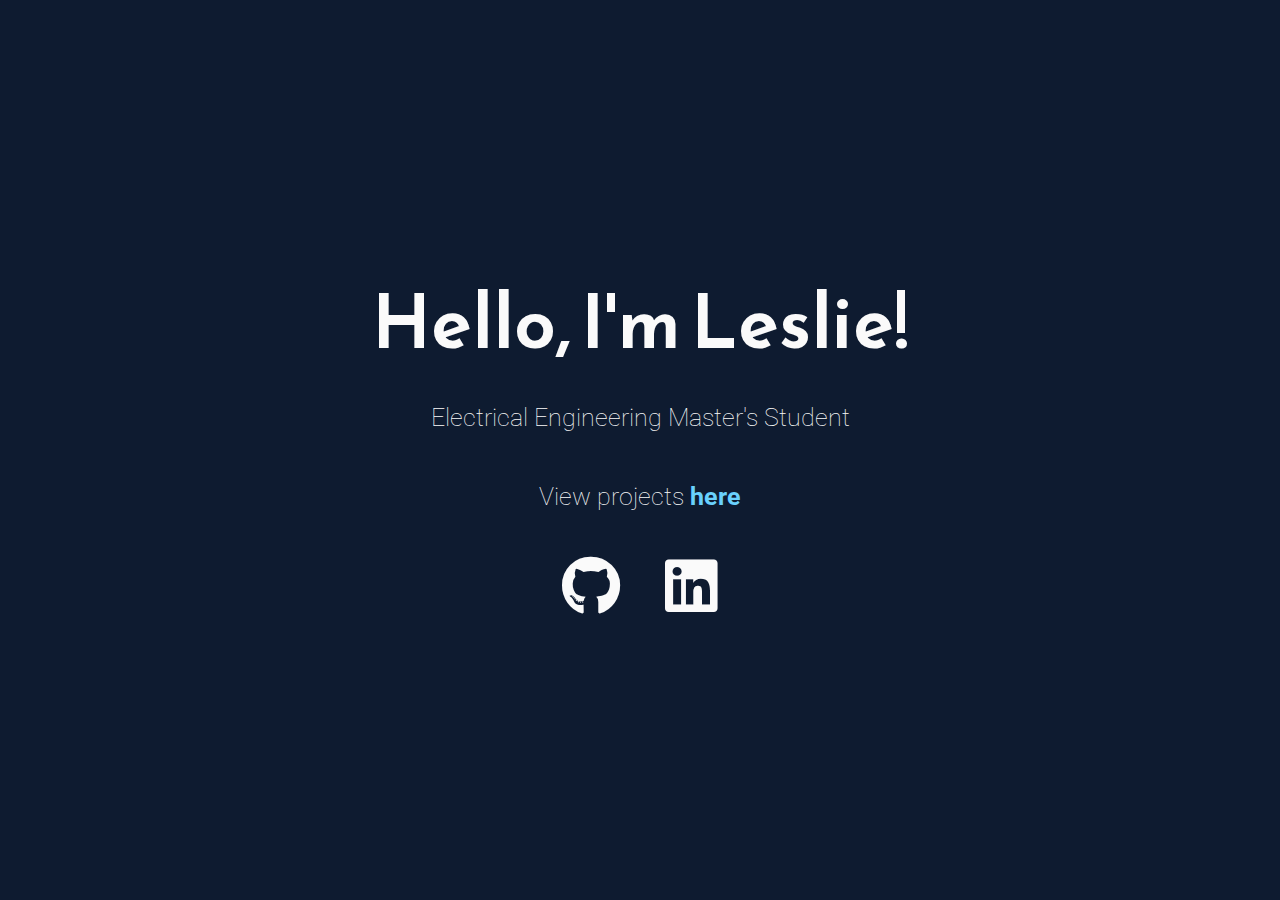
<file: index.html>
<!DOCTYPE html>
<html>
<head>
	<meta charset="utf-8">
	<meta http-equiv="X-UA-Compatible" content="IE=edge">
	<meta name="viewport" content="width=device-width, initial-scale=1.0">

	<title>Leslie King | Leslie's Website</title>
	<link rel="icon" type="image/x-icon" href="favicon.ico">
	<link rel="shortcut icon" type="image/x-icon" href="favicon.ico">

	<link href="https://fonts.googleapis.com/css?family=Reem+Kufi|Roboto:300" rel="stylesheet">
	<link href="https://use.fontawesome.com/releases/v5.13.1/css/all.css" rel="stylesheet">
	<link rel="stylesheet" href="css/reset.css">
	<link rel="stylesheet" href="css/styles.css">
	<link rel="stylesheet" href="css/themes/grey-white.css">

	<!-- Add your custom styles -->
	<style>
		.profile-img {
			width: 170px;
			height: 170px;
			border-radius: 50%;
			object-fit: cover;
            margin: 0 auto;
            display: block;
			margin-bottom: 20px;
		}
	</style>
</head>
<!-- Google tag (gtag.js) -->
<script async src="https://www.googletagmanager.com/gtag/js?id=G-4HN4WX426K"></script>
<script>
  window.dataLayer = window.dataLayer || [];
  function gtag(){dataLayer.push(arguments);}
  gtag('js', new Date());

  gtag('config', 'G-4HN4WX426K');
</script>
<body>
	<main>
		<!-- Add the profile image -->        
        <!-- <img src="profile.jpg" alt="Profile Picture" class="profile-img"> -->

        <div class="intro">Hello, I'm Leslie!</div>
		<div class ="tagline">Electrical Engineering Master's Student</div>
        <div class="tagline">View projects <a href="projects.html" class="project-link">here</a></div>

		<div class="icons-social">
			<a target="_blank" href="https://github.com/leslie-king">
        		<i class="fab fa-github" aria-hidden="true" title="Github"></i>
        		<span class="sr-only">Github</span>
     		 </a>

	  		<a target="_blank" href="https://www.linkedin.com/in/leslieking3834/">
        		<i class="fab fa-linkedin" aria-hidden="true" title="LinkedIn"></i>
        		<span class="sr-only">LinkedIn</span>
			</a>

		</div>

	</main>
</body>
</html>
</file>
<file: css/styles.css>
/* Typography */

html {
	font-family: 'Roboto', sans-serif;
}

@media (min-width: 576px) {
	html {
		font-size: 14px;
	}
}

@media (min-width: 768px) {
	html {
		font-size: 16px;
	}
}

@media (min-width: 992px) {
	html {
		font-size: 18px;
	}
}

@media (min-width: 1200px) {
	html {
		font-size: 20px;
	}
}

.icons-social i {
	font-size: 3em;
}

/* Custom Styles */

main {
	display: flex;
	flex-direction: column;
	min-height: 100vh;
	justify-content: center;
	padding: 0 30px;
	text-align: center;
}

main > .intro {
	font-family: 'Reem Kufi', sans-serif;
	font-size: 3.75em;
	font-weight: 600;
}

main > .tagline {
	font-size: 1.25rem;
	margin: 1.25rem 0;
	font-weight: 100;
}

.project-link {
    color: #69d1fd; 
    font-weight: bold;
    text-decoration: none; 
}

.project-link:hover {
    text-decoration: underline;
}

.icons-social i {
	padding: 20px;
}

.icons-social a {
  text-decoration: none;
}

.devto {
	margin-bottom: -0.20rem;
}

.devto svg {
	margin-bottom: -0.20rem;
	margin-left: 0.675rem;;
	width: 2.65rem;
	height: 2.65rem;
}
</file>
<file: css/themes/grey-white.css>
/* Theme */

main {
	/* background: #262c34; */
	background: #0e1b30;
	color: #FAFAFA;
}

.icons-social a {
	color: #FAFAFA;
}

.icons-social a svg path{
	fill: #FAFAFA;
}
</file>
